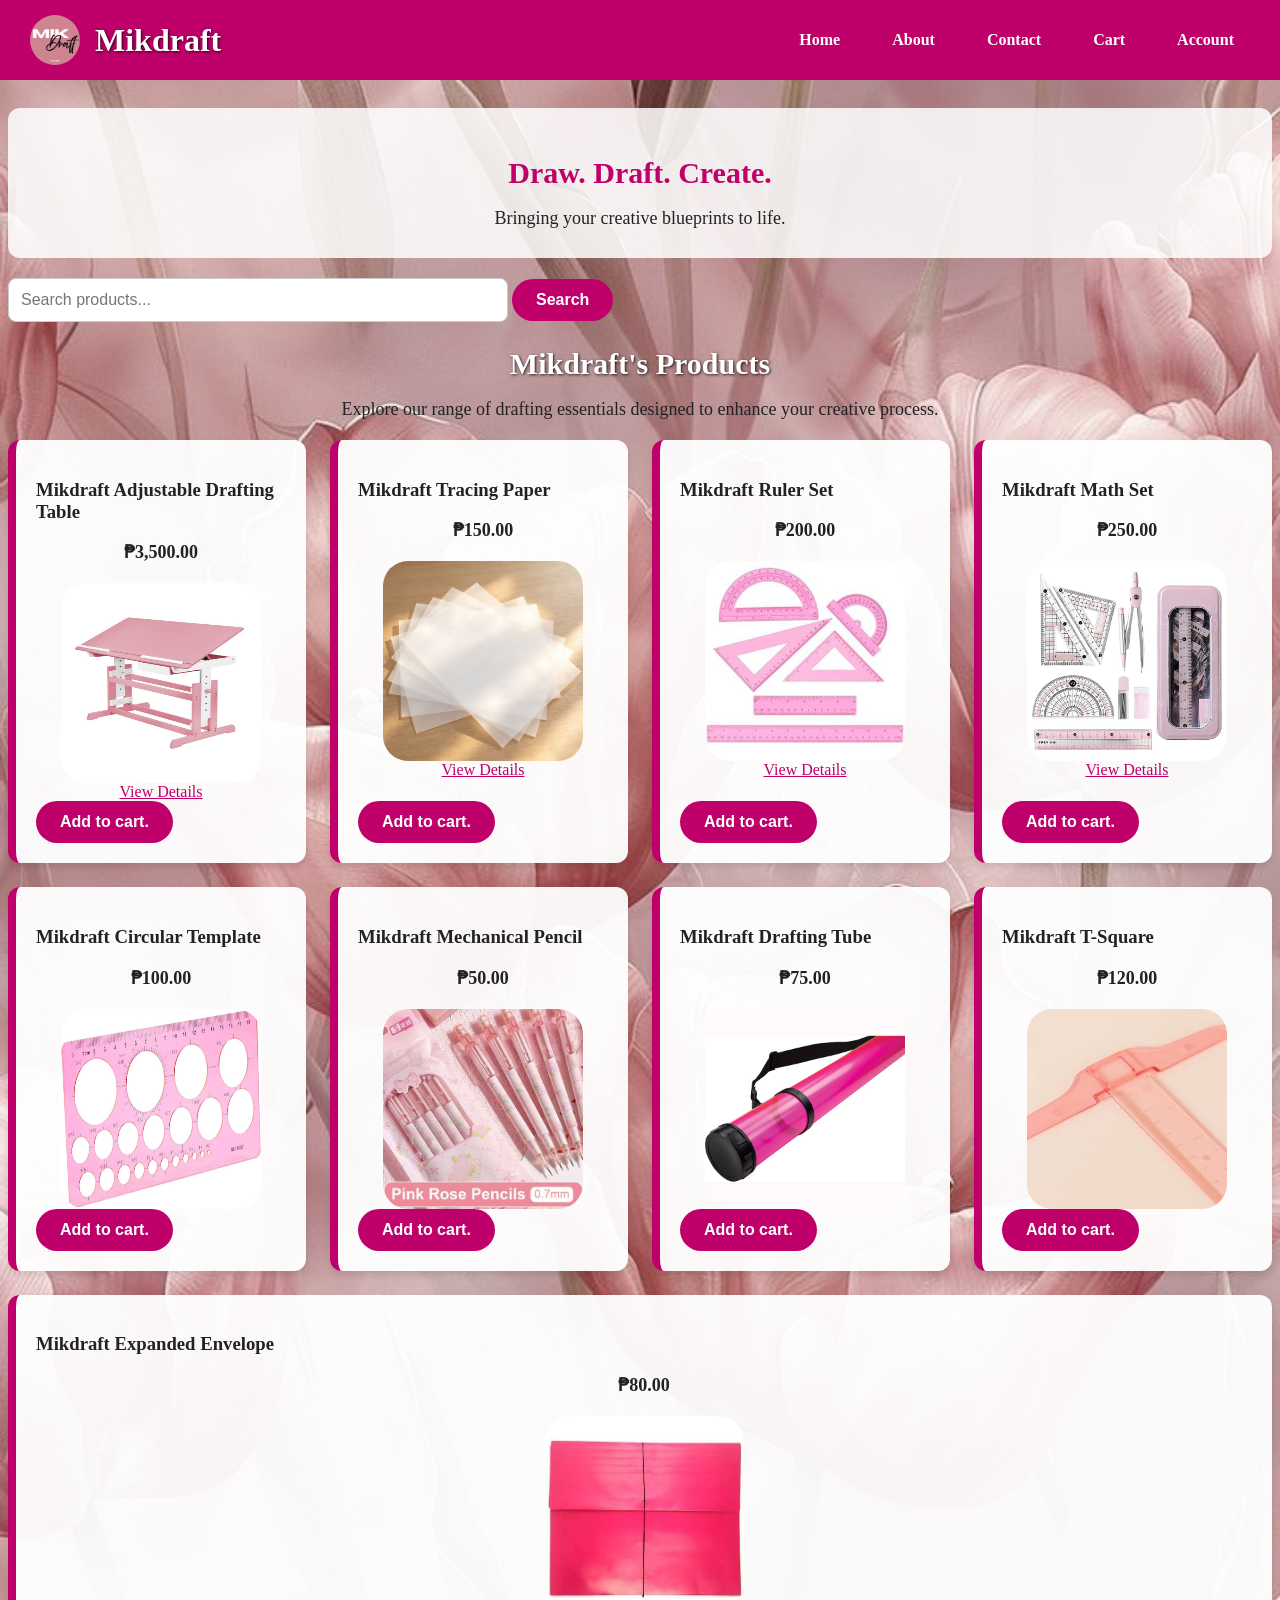
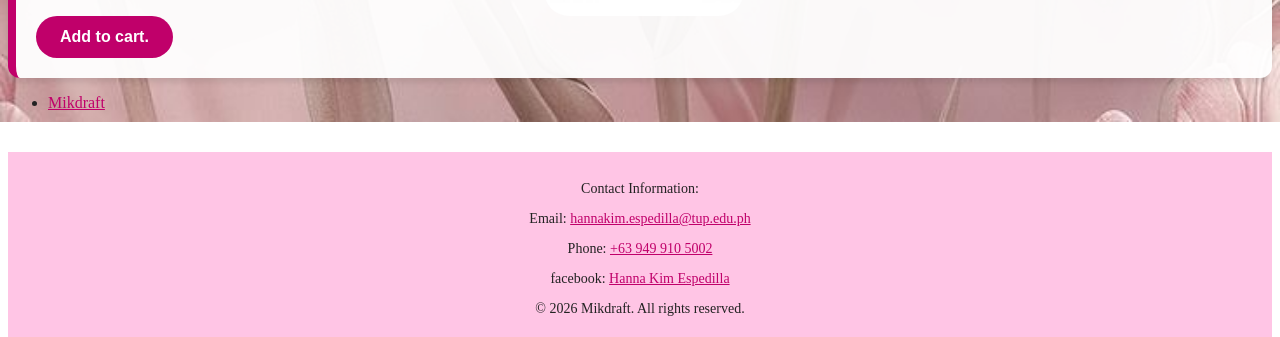
<file: index.html>
<!DOCTYPE html>
<html lang="en">
<head>
    <meta charset="UTF-8">
    <meta name="viewport" content="width=device-width, initial-scale=1.0">
    <title>Mikdraft</title>
    <link rel="stylesheet" href="style.css">
</head>

<body>

<!-- ==========================================================================
   1. HEADER & NAVIGATION (Flexbox Split)
   ========================================================================== -->
<header class="site-header">
    <div class="site-brand">
        <img id="logo" src="Mikdraft_logo.png" alt="Mikdraft Logo">
        <h1>Mikdraft</h1>
    </div>

    <nav class="navbar">
        <ul>
            <li><a href="index.html">Home</a></li>
            <li><a href="about.html">About</a></li>
            <li><a href="contact.html">Contact</a></li>
            <li><a href="cart.html">Cart</a></li>
            <li><a href="account.html">Account</a></li>
        </ul>
    </nav> 
</header>

<main>
    <!-- Centered Banner -->
    <section class="hero-banner">
        <div class="hero-content">
            <h2>Draw. Draft. Create.</h2>
            <p class="subtext">Bringing your creative blueprints to life.</p>
        </div>
    </section>

    <!-- Search Bar -->
    <form class="search-box" id="searchForm" onsubmit="return false;">
        <input type="text" id="searchInput" placeholder="Search products..."/>
        <button type="submit">Search</button>
    </form>
    
    <!-- Section Introduction -->
    <div class="introduction">
        <h2>Mikdraft's Products</h2>
        <p>Explore our range of drafting essentials designed to enhance your creative process.</p>
    </div>

    <!-- Product Grid -->
    <div class="product-grid">
        <!-- Product Cards Here -->
    </div>
</main>

<!-- Add the .product-grid wrapper around your cards -->
<div class="product-grid">

    <!-- Product 1: Drafting Table -->
    <div class="product-card">
        <article>
            <h3 class="product-title">Mikdraft Adjustable Drafting Table</h3>
            <p><strong>₱3,500.00</strong></p>
            <img src="images/mikdraft_drafting_table.jpeg" alt="mikdraft-drafting-table" width="200" height="200">
            <a href="products/drafting-table.html" class="details">View Details</a>
        </article>
        <a href="https://hespedilla-dev.github.io/mikdraft/"><button type="button" class="btn">Add to cart.</button></a>
    </div>

    <!-- Product 2: Tracing Paper -->
    <div class="product-card">
        <article>
            <h3 class="product-title">Mikdraft Tracing Paper</h3>
            <p><strong>₱150.00</strong></p>
            <img src="images/mikdraft_tracing_paper.jpeg" alt="mikdraft-tracing-paper" width="200" height="200">
            <a href="products/tracing-paper.html" class="details">View Details</a>
        </article>
        <a href="https://hespedilla-dev.github.io/mikdraft/"><button type="button" class="btn">Add to cart.</button></a>
    </div>

    <!-- Product 3: Ruler Set -->
    <div class="product-card">
        <article>
            <h3 class="product-title">Mikdraft Ruler Set</h3>
            <p><strong>₱200.00</strong></p>
            <img src="images/6pcs_Pink_Ruler_Set.jpeg" alt="Product 3" width="200" height="200">
            <a href="products/ruler-set.html" class="details">View Details</a>
        </article>
        <a href="https://hespedilla-dev.github.io/mikdraft/"><button type="button" class="btn">Add to cart.</button></a>
    </div>

    <!-- Product 4: Math Set -->
    <div class="product-card">
        <article>
            <h3 class="product-title">Mikdraft Math Set</h3>
            <p><strong>₱250.00</strong></p>
            <img src="images/mikdraft_math_set.jpeg" alt="Product 3" width="200" height="200">
            <a href="products/math-set.html" class="details">View Details</a>
        </article>
        <a href="https://hespedilla-dev.github.io/mikdraft/"><button type="button" class="btn">Add to cart.</button></a>
    </div>

    <!-- Product 5: Circular Template -->
    <div class="product-card">
        <article>
            <h3 class="product-title">Mikdraft Circular Template</h3>
            <p><strong>₱100.00</strong></p>
            <img src="images/circular_template.jpe" alt="Product 5" width="200" height="200">
        </article>
        <a href="https://hespedilla-dev.github.io/mikdraft/"><button type="button" class="btn">Add to cart.</button></a>
    </div>

    <!-- Product 6: Mechanical Pencil -->
    <div class="product-card">
        <article>
            <h3 class="product-title">Mikdraft Mechanical Pencil</h3>
            <p><strong>₱50.00</strong></p>
            <img src="images/mechanical_pencil.jpe" alt="Product 6" width="200" height="200">
        </article>
        <a href="https://hespedilla-dev.github.io/mikdraft/"><button type="button" class="btn">Add to cart.</button></a>
    </div>

    <!-- Product 7: Drafting Tube -->
    <div class="product-card">
        <article>
            <h3 class="product-title">Mikdraft Drafting Tube</h3>
            <p><strong>₱75.00</strong></p>
            <img src="images/drafting_tube.jpe" alt="Product 7" width="200" height="200">
        </article>
        <a href="https://hespedilla-dev.github.io/mikdraft/"><button type="button" class="btn">Add to cart.</button></a>
    </div>

    <!-- Product 8: T-Square -->
    <div class="product-card">
        <article>
            <h3 class="product-title">Mikdraft T-Square</h3>
            <p><strong>₱120.00</strong></p>
            <img src="images/t-square.jpe" alt="Product 8" width="200" height="200">
        </article>
        <a href="https://hespedilla-dev.github.io/mikdraft/"><button type="button" class="btn">Add to cart.</button></a>
    </div>

    <!-- Product 9: Expanded Envelope -->
    <div class="product-card">
        <article>
            <h3 class="product-title">Mikdraft Expanded Envelope</h3>
            <p><strong>₱80.00</strong></p>
            <img src="images/expanded_envelope.jpe" alt="Product 9" width="200" height="200">
        </article>
        <a href="https://hespedilla-dev.github.io/mikdraft/"><button type="button" class="btn">Add to cart.</button></a>
    </div>

</div> <!-- Closing .product-grid -->
    <!-- Main Links -->
    <ul>
        <li><a href="https://hespedilla-dev.github.io/mikdraft/">Mikdraft</a></li>
    </ul>


    <!-- ==========================================================================
       4. FOOTER
       ========================================================================== -->
    <footer>
        <p>Contact Information:</p>
        <p>Email: <a href="mailto:hannakim.espedilla@tup.edu.ph">hannakim.espedilla@tup.edu.ph</a></p>
        <p>Phone: <a href="tel:+639123456789">+63 949 910 5002</a></p>
        <p>facebook: <a href="https://www.facebook.com/hannaespedilla">Hanna Kim Espedilla</a></p>
        <p>&copy; 2026 Mikdraft. All rights reserved.</p>
    </footer>


    <!-- external javascript file -->
    <script src="script.js"></script>
</body>
</html>
</file>
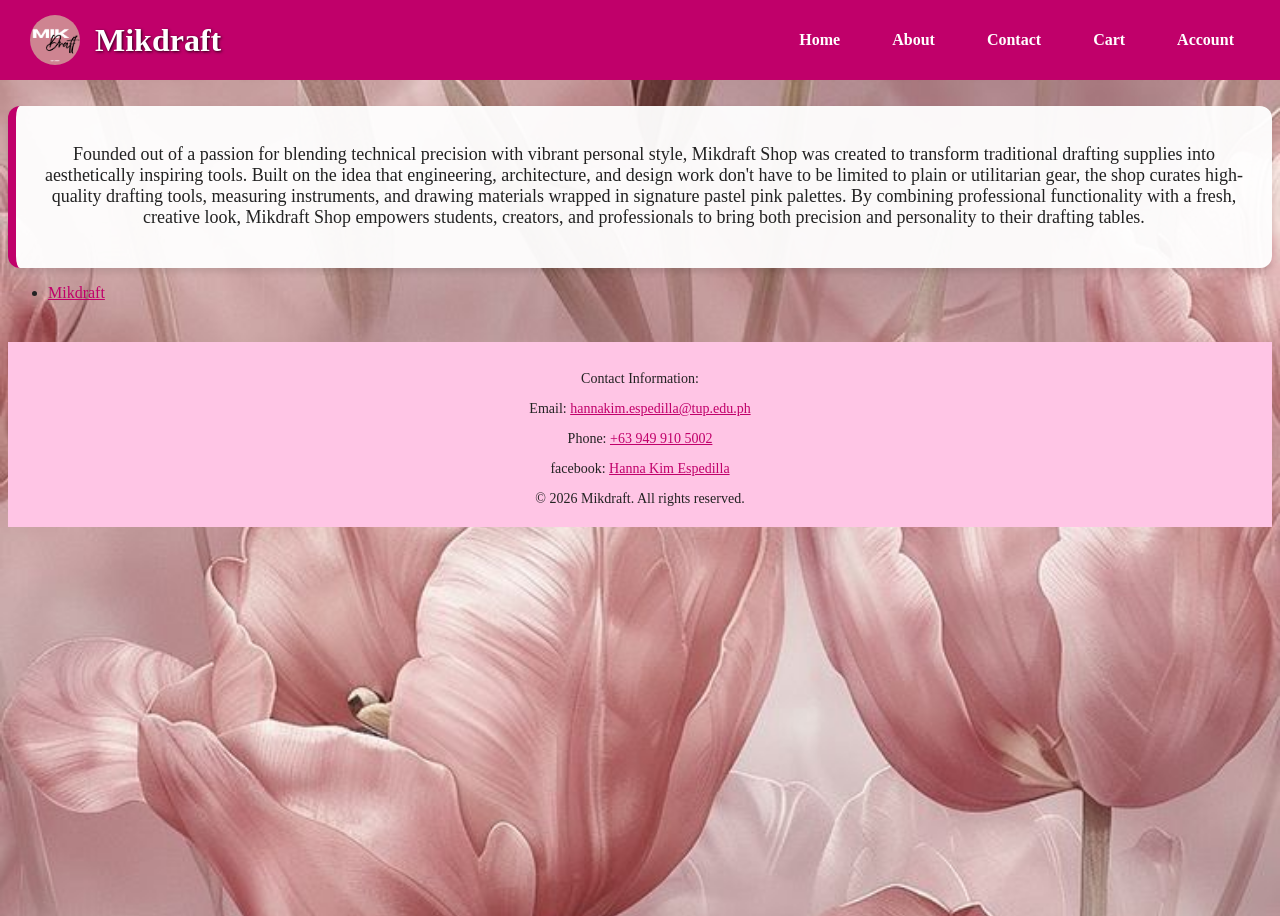
<file: about.html>
<!DOCTYPE html>
<html lang="en">
<head>
    <meta charset="UTF-8">
    <meta name="viewport" content="width=device-width, initial-scale=1.0">
    <title>Mikdraft</title>
    <link rel="stylesheet" href="style.css">


    </style>
</head>

<body>

    <!-- ==========================================================================
       1. HEADER & NAVIGATION
       ========================================================================== -->
   <header class="site-header">
    <div class="site-brand">
        <img id="logo" src="Mikdraft_logo.png" alt="Mikdraft Logo">
        <h1>Mikdraft</h1>
    </div>

    <nav class="navbar">
        <ul>
            <li><a href="index.html">Home</a></li>
            <li><a href="about.html">About</a></li>
            <li><a href="contact.html">Contact</a></li>
            <li><a href="my_cart.html">Cart</a></li>
            <li><a href="login.html">Account</a></li>
        </ul>
    </nav> 
</header>

    <BR>


    <!-- ==========================================================================
       2. MAIN CONTENT AREA
       ========================================================================== -->
    <main>
        <div class="product-card">
            <p>Founded out of a passion for blending technical precision with vibrant personal style, Mikdraft Shop was created to transform traditional drafting supplies into aesthetically inspiring tools. Built on the idea that engineering, architecture, and design work don't have to be limited to plain or utilitarian gear, the shop curates high-quality drafting tools, measuring instruments, and drawing materials wrapped in signature pastel pink palettes. By combining professional functionality with a fresh, creative look, Mikdraft Shop empowers students, creators, and professionals to bring both precision and personality to their drafting tables.</p>
        </div>
    </main>

    <ul>
            <li><a href="https://hespedilla-dev.github.io/mikdraft/">Mikdraft</a></li>
        </ul>

    <!-- ==========================================================================
       3. FOOTER
       ========================================================================== -->
    <footer>
        <p>Contact Information:</p>
        <p>Email: <a href="mailto:hannakim.espedilla@tup.edu.ph">hannakim.espedilla@tup.edu.ph</a></p>
        <p>Phone: <a href="tel:+639123456789">+63 949 910 5002</a></p>
        <p>facebook: <a href="https://www.facebook.com/hannaespedilla">Hanna Kim Espedilla</a></p>
        <p>&copy; 2026 Mikdraft. All rights reserved.</p>
    </footer>

</body>
</html>
</file>
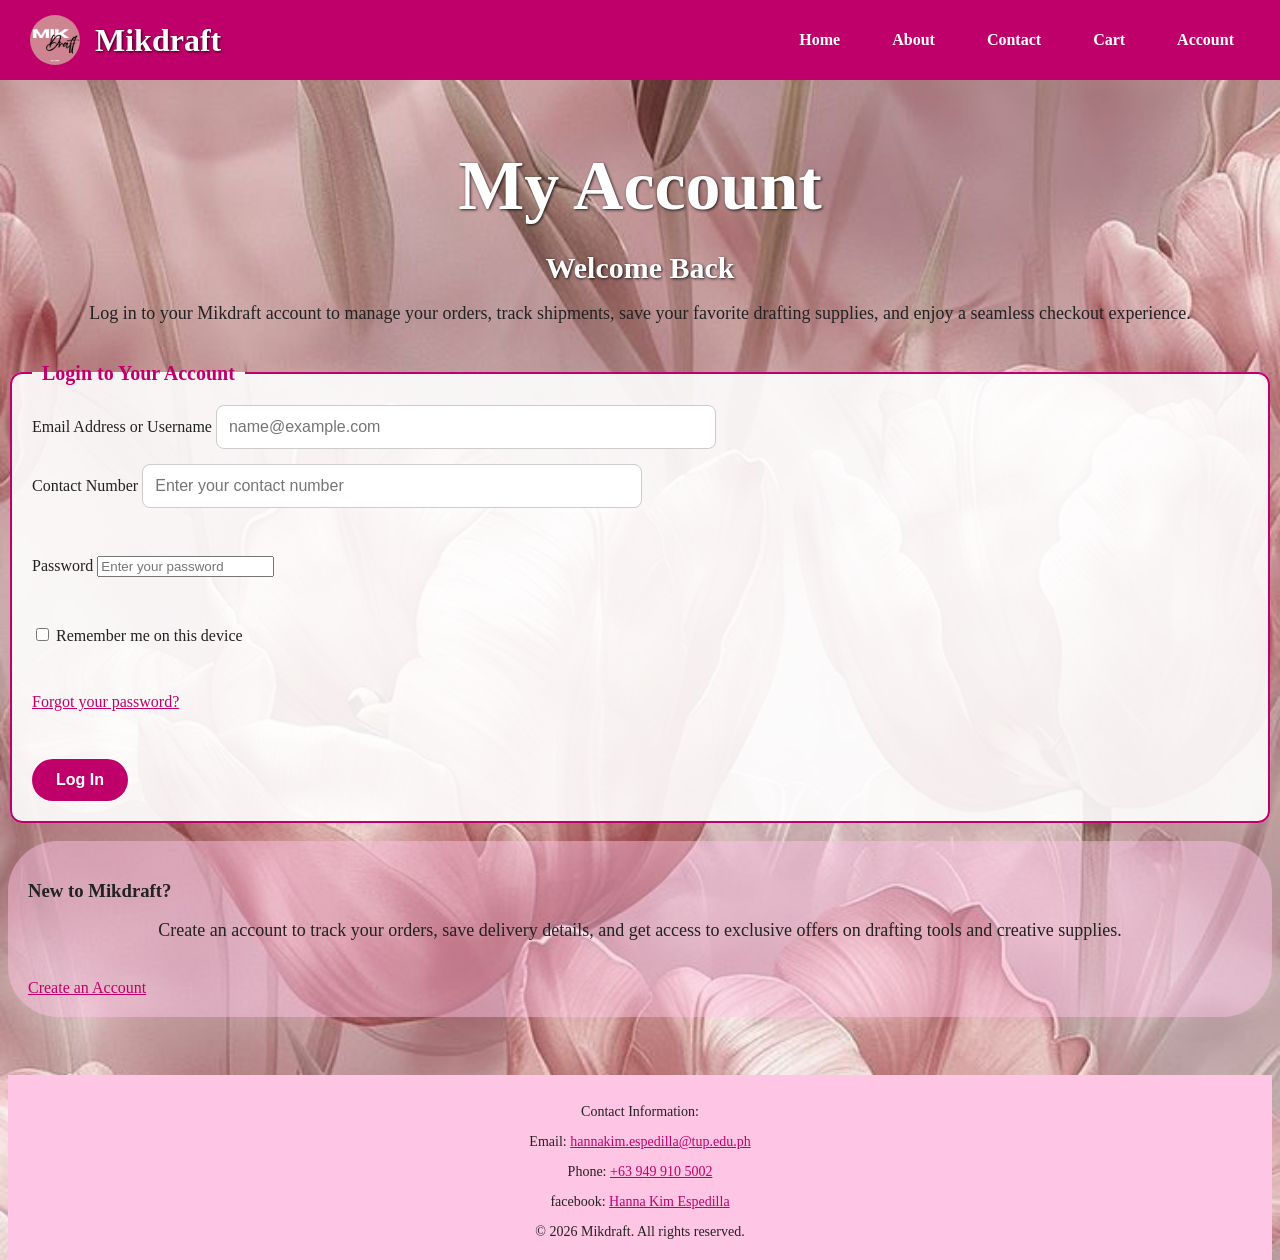
<file: account.html>
<!DOCTYPE html>
<html lang="en">
<head>
    <meta charset="UTF-8">
    <meta name="viewport" content="width=device-width, initial-scale=1.0">
    <title>Account - Mikdraft</title>
    <link rel="stylesheet" href="/style.css">
</head>

<body>

    <header>

    <header class="site-header">
    <div class="site-brand">
        <img id="logo" src="Mikdraft_logo.png" alt="Mikdraft Logo">
        <h1>Mikdraft</h1>
    </div>

    <nav class="navbar">
        <ul>
            <li><a href="index.html">Home</a></li>
            <li><a href="about.html">About</a></li>
            <li><a href="contact.html">Contact</a></li>
            <li><a href="cart.html">Cart</a></li>
            <li><a href="account.html">Account</a></li>
        </ul>
    </nav> 
    </header>

    <main>
       <article>
         <h1>My Account</h1>
         <h2>Welcome Back</h2>

         <div class="product-list">
         <p>
            Log in to your Mikdraft account to manage your orders, track shipments, save your favorite drafting supplies, and enjoy a seamless checkout experience.
         </p>
         </div>

         <br>

         <!-- Login Form -->
         <form action="#" method="POST">
             <fieldset>
                 <legend>Login to Your Account</legend>

                 <!-- Email / Username Input -->
                 <div>
                     <label for="login-email">Email Address or Username</label>
                     <input type="email" id="login-email" name="login-email" placeholder="name@example.com" required>
                 </div>

                 <div>
                     <label for="contact-number">Contact Number</label>
                     <input type="text" id="contact-number" name="contact-number" placeholder="Enter your contact number" required>
                 </div>

                 <br>

                 <!-- Password Input -->
                 <div>
                     <label for="login-password">Password</label>
                     <input type="password" id="login-password" name="login-password" placeholder="Enter your password" required minlength="6">
                 </div>

                 <br>

                 <!-- Remember Me & Forgot Password -->
                 <div>
                     <input type="checkbox" id="remember-me" name="remember-me" value="true">
                     <label for="remember-me">Remember me on this device</label>
                 </div>

                 <br>

                 <div>
                     <a href="#">Forgot your password?</a>
                 </div>

                 <br>

                 <!-- Submit Button -->
                 <div>
                     <button type="submit">Log In</button>
                 </div>
             </fieldset>
         </form>

         <br>

         <!-- Register / Sign Up Section Prompt -->
         <div class="product-list" style="background-color:#ffc5e675; opacity: 1; padding: 20px; border-radius: 50px;">
             <h3>New to Mikdraft?</h3>
             <p>Create an account to track your orders, save delivery details, and get access to exclusive offers on drafting tools and creative supplies.</p>
             <br>
             <a href="#">Create an Account</a>
         </div>

       </article>
    </main>

    <br>

    <footer>
        <p>Contact Information:</p>
        <p>Email: <a href="mailto:hannakim.espedilla@tup.edu.ph">hannakim.espedilla@tup.edu.ph</a></p>
        <p>Phone: <a href="tel:+639123456789">+63 949 910 5002</a></p>
        <p>facebook: <a href="https://www.facebook.com/hannaespedilla">Hanna Kim Espedilla</a></p>
        <p>&copy; 2026 Mikdraft. All rights reserved.</p>
    </footer>

</body>
</html>
</file>
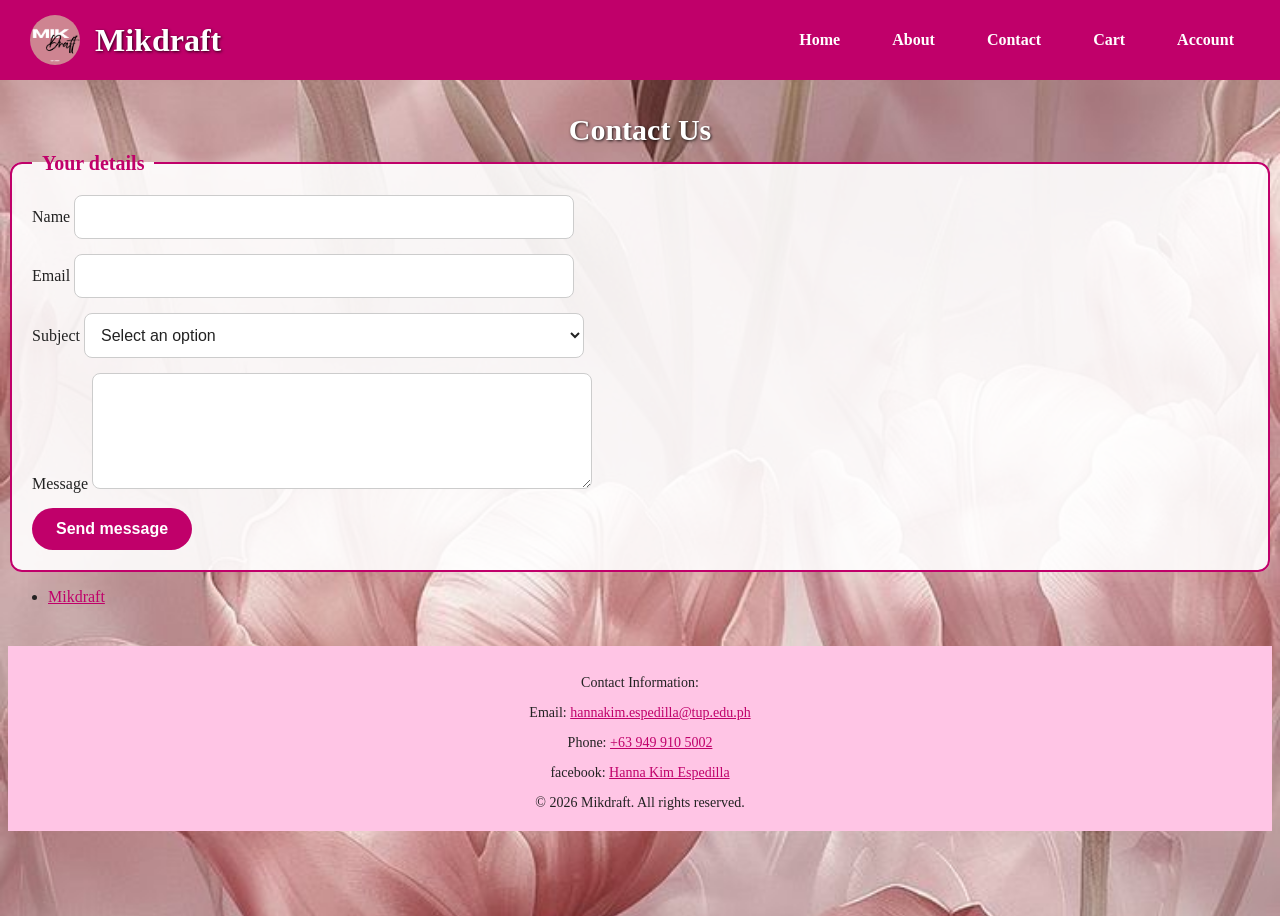
<file: contact.html>
<!DOCTYPE html>
<html lang="en">
<head>
    <meta charset="UTF-8">
    <meta name="viewport" content="width=device-width, initial-scale=1.0">
    <title>Mikdraft</title>
    <link rel="stylesheet" href="style.css">
</head>

<body>

    <!-- ==========================================================================
       1. HEADER & LOGO
       ========================================================================== -->
    <header class="site-header">
    <div class="site-brand">
        <img id="logo" src="Mikdraft_logo.png" alt="Mikdraft Logo">
        <h1>Mikdraft</h1>
    </div>

    <nav class="navbar">
        <ul>
            <li><a href="index.html">Home</a></li>
            <li><a href="about.html">About</a></li>
            <li><a href="contact.html">Contact</a></li>
            <li><a href="cart.html">Cart</a></li>
            <li><a href="account.html">Account</a></li>
        </ul>
    </nav> 
</header>


    <!-- ==========================================================================
       2. MAIN CONTENT & CONTACT FORM
       ========================================================================== -->
    <main>
        <h2>Contact Us</h2>
        
        <!-- ========================= This part shows the form ========================== -->
        <form action="#" method="POST" class="form">
            <fieldset>
                <legend>Your details</legend>

                <!-- 1. Name: Required text input -->
                <div>
                    <label for="name">Name</label>
                    <input type="text" id="name" name="name" required>
                </div>

                <!-- 2. Email: Required email input -->
                <div>
                    <label for="email">Email</label>
                    <input type="email" id="email" name="email" required>
                </div>

                <!-- 3. Subject: Select dropdown with 4 options -->
                <div>
                    <label for="subject">Subject</label>
                    <select id="subject" name="subject" required>
                        <option value="" disabled selected>Select an option</option>
                        <option value="product-question">Product question</option>
                        <option value="order-status">Order status</option>
                        <option value="wholesale-enquiry">Wholesale enquiry</option>
                        <option value="something-else">Something else</option>
                    </select>
                </div>

                <!-- 4. Message: Required textarea -->
                <div>
                    <label for="message">Message</label>
                    <textarea id="message" name="message" rows="5" required></textarea>
                </div>

                <!-- Submit button with action-oriented text -->
                <div>
                    <button type="submit">Send message</button>
                </div>

            </fieldset>
        </form>

        <!-- Main Links -->
        <ul>
            <li><a href="https://hespedilla-dev.github.io/mikdraft/">Mikdraft</a></li>
        </ul>


        <!-- ==========================================================================
           3. FOOTER
           ========================================================================== -->
        <footer>
            <p>Contact Information:</p>
            <p>Email: <a href="mailto:hannakim.espedilla@tup.edu.ph">hannakim.espedilla@tup.edu.ph</a></p>
            <p>Phone: <a href="tel:+639123456789">+63 949 910 5002</a></p>
            <p>facebook: <a href="https://www.facebook.com/hannaespedilla">Hanna Kim Espedilla</a></p>
            <p>&copy; 2026 Mikdraft. All rights reserved.</p>
        </footer>
    </main>

</body>
</html>
</file>
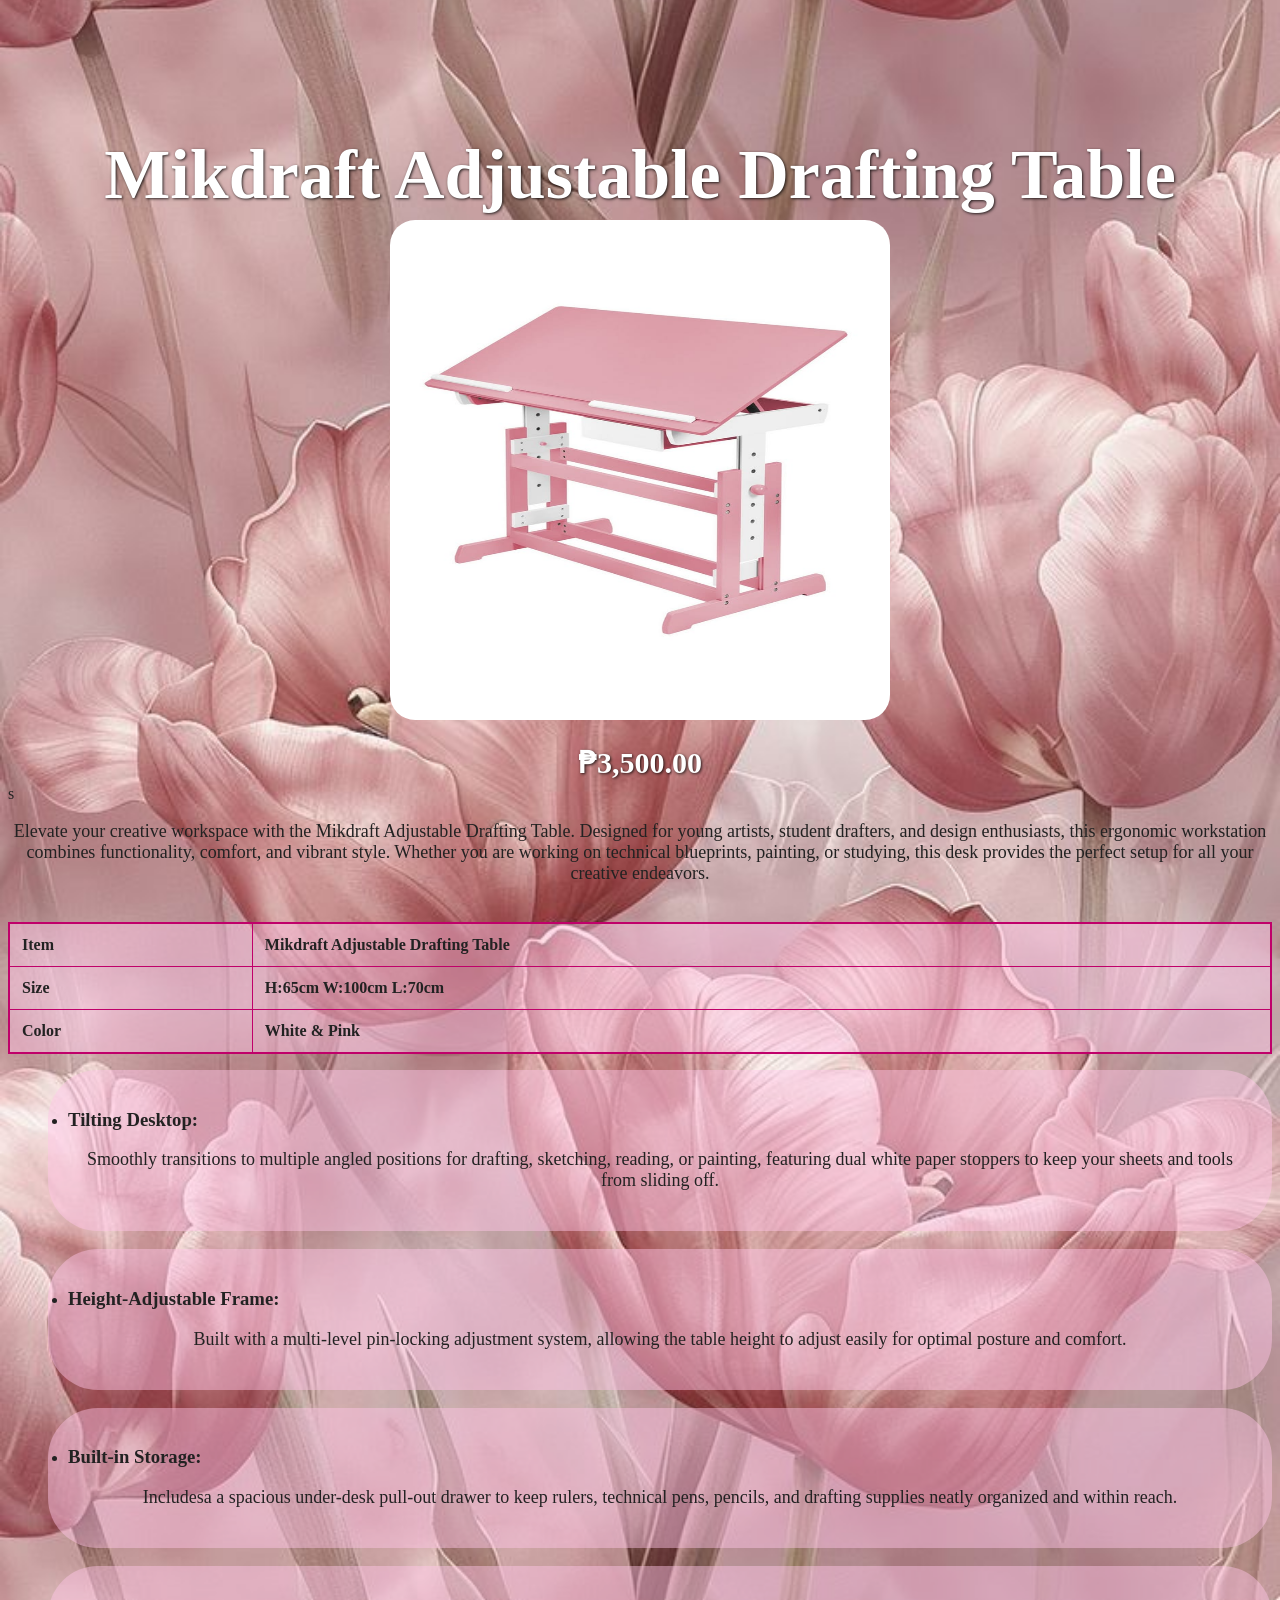
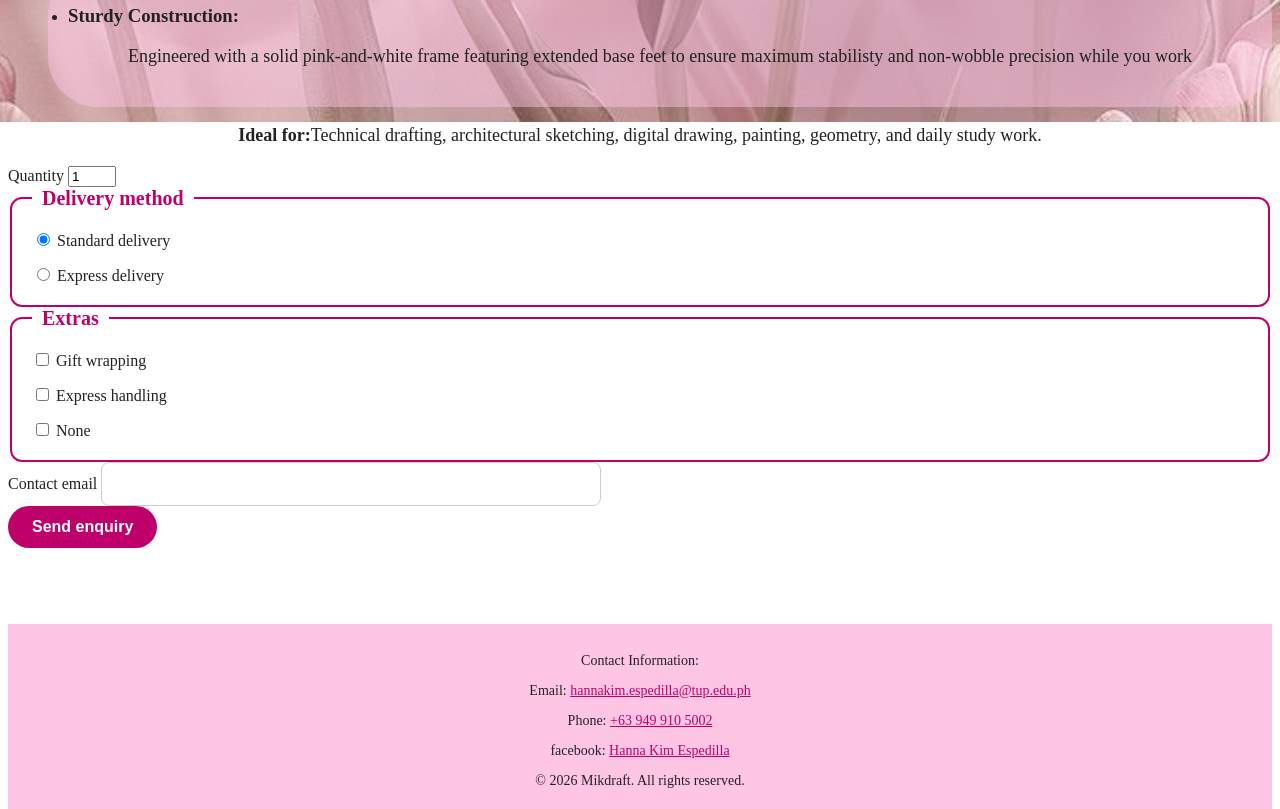
<file: products/drafting-table.html>
<!DOCTYPE html>
<html lang="en">
<head>
    <meta charset="UTF-8">
    <meta name="viewport" content="width=device-width, initial-scale=1.0">
    <title>Document</title>
    <link rel="stylesheet" href="/style.css">
</head>


<body>

   <header>
       <h1>Mikdraft Adjustable Drafting Table</h1>
       <img src="/products/images/image.png" alt="Adjustable pink & white drafting table." height="500" width="500">
   </header>


   <main>
      <article>
        <h2>₱3,500.00</h2>

        <div class="product-list">s
        <p>
            Elevate your creative workspace with the Mikdraft Adjustable Drafting Table. 
            Designed for young artists, student drafters, and design enthusiasts, this 
            ergonomic workstation combines functionality, comfort, and vibrant style. 
            Whether you are working on technical blueprints, painting, or studying, this 
            desk provides the perfect setup for all your creative endeavors.
        </p>
        </div>

        <br>

        <table class="table">
        <tr><th>Item<th>Mikdraft Adjustable Drafting Table</th></tr>
        <tr><th>Size<th>H:65cm W:100cm L:70cm</th></tr>
        <tr><th>Color<th>White & Pink</th></tr>
        </table>

        <ul>
            <div class="product-list" style="background-color:#ffc5e675; opacity: 1; padding: 20px; border-radius: 50px;">
           <li>
             <h3>Tilting Desktop:</h3>
             <p>Smoothly transitions to multiple angled positions for drafting, sketching, 
                reading, or painting, featuring dual white paper stoppers to keep your sheets 
                and tools from sliding off.</p>
           </li>
           </div>

           <br>

           <div class="product-list" style="background-color:#ffc5e675; opacity: 1; padding: 20px; border-radius: 50px;">
           <li>
             <h3>Height-Adjustable Frame:</h3> 
             <p>Built with a multi-level pin-locking adjustment system, allowing the table 
                height to adjust easily for optimal posture and comfort.</p>
           </li>
           </div>

           <br>

           <div class="product-list" style="background-color:#ffc5e675; opacity: 1; padding: 20px; border-radius: 50px;">
           <li>
             <h3>Built-in Storage:</h3>
             <p>Includesa a spacious under-desk pull-out drawer to keep rulers, technical 
                pens, pencils, and drafting supplies neatly organized and within reach.</p>
           </li>
           </div>

           <br> 

           <div class="product-list" style="background-color:#ffc5e675; opacity: 1; padding: 20px; border-radius: 50px;">
           <li>
             <h3>Sturdy Construction:</h3>
             <p>Engineered with a solid pink-and-white frame featuring extended base feet 
                to ensure maximum stabilisty and non-wobble precision while you work</p>
           </li>
           </div>
        </ul>

        <p><strong>Ideal for:</strong>Technical drafting, architectural sketching, digital 
            drawing, painting, geometry, and daily study work.</p>

      </article>
   </main>


   <form action="#" method="POST">
    
    <!-- 1. Quantity: Number input with min 1 and max 20 -->
    <div>
        <label for="quantity">Quantity</label>
        <input type="number" id="quantity" name="quantity" min="1" max="20" value="1" required>
    </div>

    <!-- 2. Delivery method: Radio buttons sharing the same name inside a fieldset -->
    <fieldset>
        <legend>Delivery method</legend>
        <div>
            <input type="radio" id="standard" name="delivery" value="standard" checked>
            <label for="standard">Standard delivery</label>
        </div>
        <div>
            <input type="radio" id="express" name="delivery" value="express">
            <label for="express">Express delivery</label>
        </div>
    </fieldset>

    <!-- 3. Extras: Checkboxes sharing a name attribute -->
    <fieldset>
        <legend>Extras</legend>
        <div>
            <input type="checkbox" id="gift-wrap" name="extras" value="gift-wrapping">
            <label for="gift-wrap">Gift wrapping</label>
        </div>
        <div>
            <input type="checkbox" id="express-handling" name="extras" value="express-handling">
            <label for="express-handling">Express handling</label>
        </div>
        <div>
            <input type="checkbox" id="none" name="extras" value="none">
            <label for="none">None</label>
        </div>
    </fieldset>

    <!-- 4. Contact email: Required email input -->
    <div>
        <label for="contact-email">Contact email</label>
        <input type="email" id="contact-email" name="contact-email" required>
    </div>

    <!-- Submit Button -->
    <div>
        <button type="submit">Send enquiry</button>
    </div>

</form>

<br>

<nav class="navbar">
          <ul>
            <li><a href="../index.html">Home</a></li>
            <li><a href="../about.html">About</a></li>
            <li><a href="../contact.html">Contact</a></li>
          </ul>
      </nav> 


   <footer>
        <p>Contact Information:</p>
        <p>Email: <a href="mailto:hannakim.espedilla@tup.edu.ph">hannakim.espedilla@tup.edu.ph</a></p>
        <p>Phone: <a href="tel:+639123456789">+63 949 910 5002</a></p>
        <p>facebook: <a href="https://www.facebook.com/hannaespedilla">Hanna Kim Espedilla</a></p>
        <p>&copy; 2026 Mikdraft. All rights reserved.</p>
    </footer>

</body>
</html>
</file>
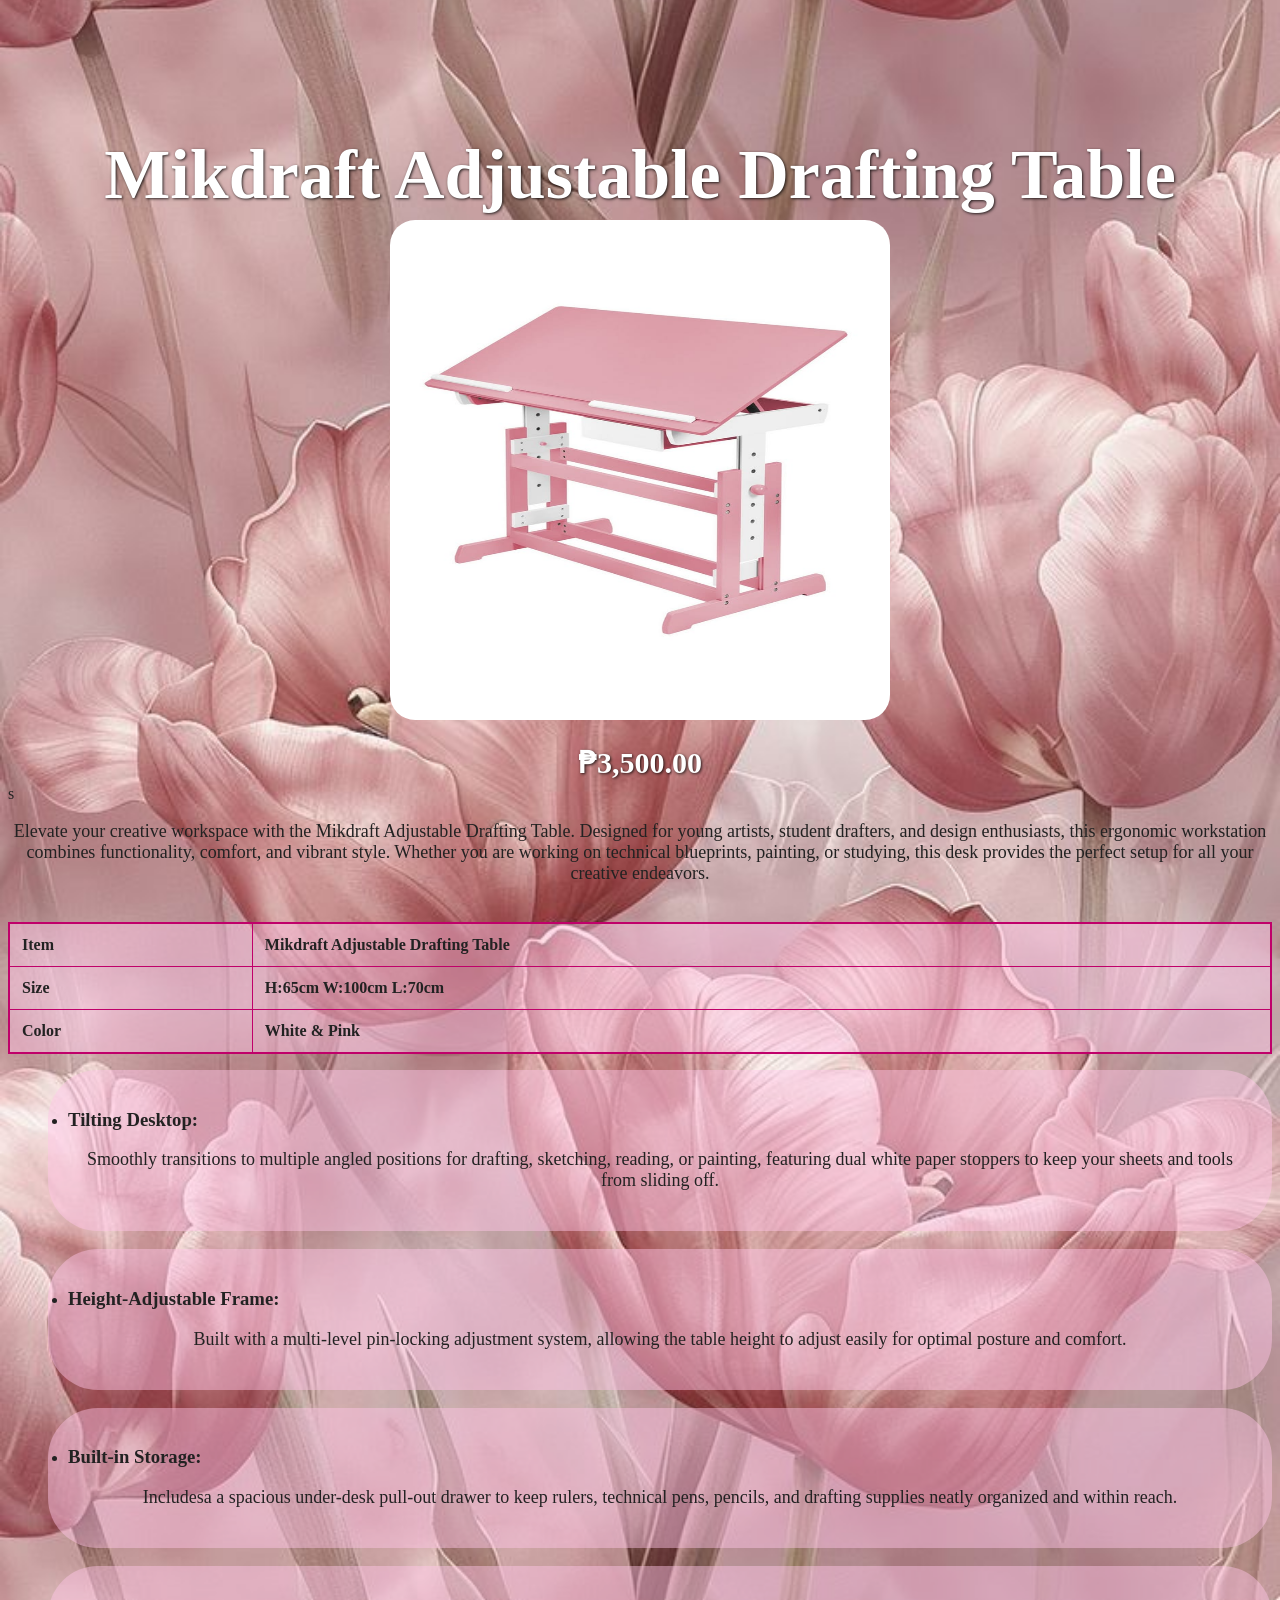
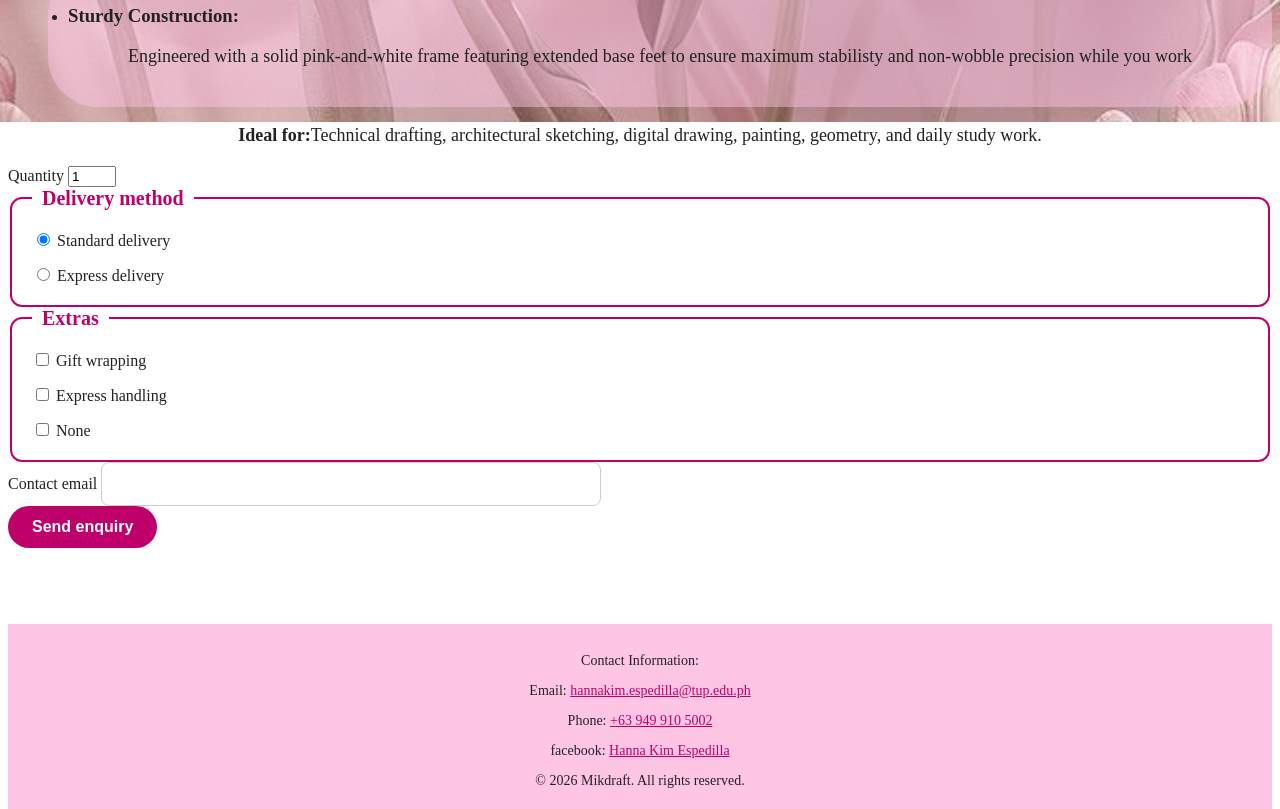
<file: products/mikdraft-adjustable-drafting-table.html>
<!DOCTYPE html>
<html lang="en">
<head>
    <meta charset="UTF-8">
    <meta name="viewport" content="width=device-width, initial-scale=1.0">
    <title>Document</title>
    <link rel="stylesheet" href="/style.css">
</head>


<body>

   <header>
       <h1>Mikdraft Adjustable Drafting Table</h1>
       <img src="image.png" alt="Adjustable pink & white drafting table." height="500" width="500">
   </header>


   <main>
      <article>
        <h2>₱3,500.00</h2>

        <div class="product-list">s
        <p>
            Elevate your creative workspace with the Mikdraft Adjustable Drafting Table. 
            Designed for young artists, student drafters, and design enthusiasts, this 
            ergonomic workstation combines functionality, comfort, and vibrant style. 
            Whether you are working on technical blueprints, painting, or studying, this 
            desk provides the perfect setup for all your creative endeavors.
        </p>
        </div>

        <br>

        <table class="table">
        <tr><th>Item<th>Mikdraft Adjustable Drafting Table</th></tr>
        <tr><th>Size<th>H:65cm W:100cm L:70cm</th></tr>
        <tr><th>Color<th>White & Pink</th></tr>
        </table>

        <ul>
            <div class="product-list" style="background-color:#ffc5e675; opacity: 1; padding: 20px; border-radius: 50px;">
           <li>
             <h3>Tilting Desktop:</h3>
             <p>Smoothly transitions to multiple angled positions for drafting, sketching, 
                reading, or painting, featuring dual white paper stoppers to keep your sheets 
                and tools from sliding off.</p>
           </li>
           </div>

           <br>

           <div class="product-list" style="background-color:#ffc5e675; opacity: 1; padding: 20px; border-radius: 50px;">
           <li>
             <h3>Height-Adjustable Frame:</h3> 
             <p>Built with a multi-level pin-locking adjustment system, allowing the table 
                height to adjust easily for optimal posture and comfort.</p>
           </li>
           </div>

           <br>

           <div class="product-list" style="background-color:#ffc5e675; opacity: 1; padding: 20px; border-radius: 50px;">
           <li>
             <h3>Built-in Storage:</h3>
             <p>Includesa a spacious under-desk pull-out drawer to keep rulers, technical 
                pens, pencils, and drafting supplies neatly organized and within reach.</p>
           </li>
           </div>

           <br> 

           <div class="product-list" style="background-color:#ffc5e675; opacity: 1; padding: 20px; border-radius: 50px;">
           <li>
             <h3>Sturdy Construction:</h3>
             <p>Engineered with a solid pink-and-white frame featuring extended base feet 
                to ensure maximum stabilisty and non-wobble precision while you work</p>
           </li>
           </div>
        </ul>

        <p><strong>Ideal for:</strong>Technical drafting, architectural sketching, digital 
            drawing, painting, geometry, and daily study work.</p>

      </article>
   </main>


   <form action="#" method="POST">
    
    <!-- 1. Quantity: Number input with min 1 and max 20 -->
    <div>
        <label for="quantity">Quantity</label>
        <input type="number" id="quantity" name="quantity" min="1" max="20" value="1" required>
    </div>

    <!-- 2. Delivery method: Radio buttons sharing the same name inside a fieldset -->
    <fieldset>
        <legend>Delivery method</legend>
        <div>
            <input type="radio" id="standard" name="delivery" value="standard" checked>
            <label for="standard">Standard delivery</label>
        </div>
        <div>
            <input type="radio" id="express" name="delivery" value="express">
            <label for="express">Express delivery</label>
        </div>
    </fieldset>

    <!-- 3. Extras: Checkboxes sharing a name attribute -->
    <fieldset>
        <legend>Extras</legend>
        <div>
            <input type="checkbox" id="gift-wrap" name="extras" value="gift-wrapping">
            <label for="gift-wrap">Gift wrapping</label>
        </div>
        <div>
            <input type="checkbox" id="express-handling" name="extras" value="express-handling">
            <label for="express-handling">Express handling</label>
        </div>
        <div>
            <input type="checkbox" id="none" name="extras" value="none">
            <label for="none">None</label>
        </div>
    </fieldset>

    <!-- 4. Contact email: Required email input -->
    <div>
        <label for="contact-email">Contact email</label>
        <input type="email" id="contact-email" name="contact-email" required>
    </div>

    <!-- Submit Button -->
    <div>
        <button type="submit">Send enquiry</button>
    </div>

</form>

<br>

<nav class="navbar">
          <ul>
            <li><a href="../index.html">Home</a></li>
            <li><a href="../about.html">About</a></li>
            <li><a href="../contact.html">Contact</a></li>
          </ul>
      </nav> 


   <footer>
        <p>Contact Information:</p>
        <p>Email: <a href="mailto:hannakim.espedilla@tup.edu.ph">hannakim.espedilla@tup.edu.ph</a></p>
        <p>Phone: <a href="tel:+639123456789">+63 949 910 5002</a></p>
        <p>facebook: <a href="https://www.facebook.com/hannaespedilla">Hanna Kim Espedilla</a></p>
        <p>&copy; 2026 Mikdraft. All rights reserved.</p>
    </footer>

</body>
</html
</file>
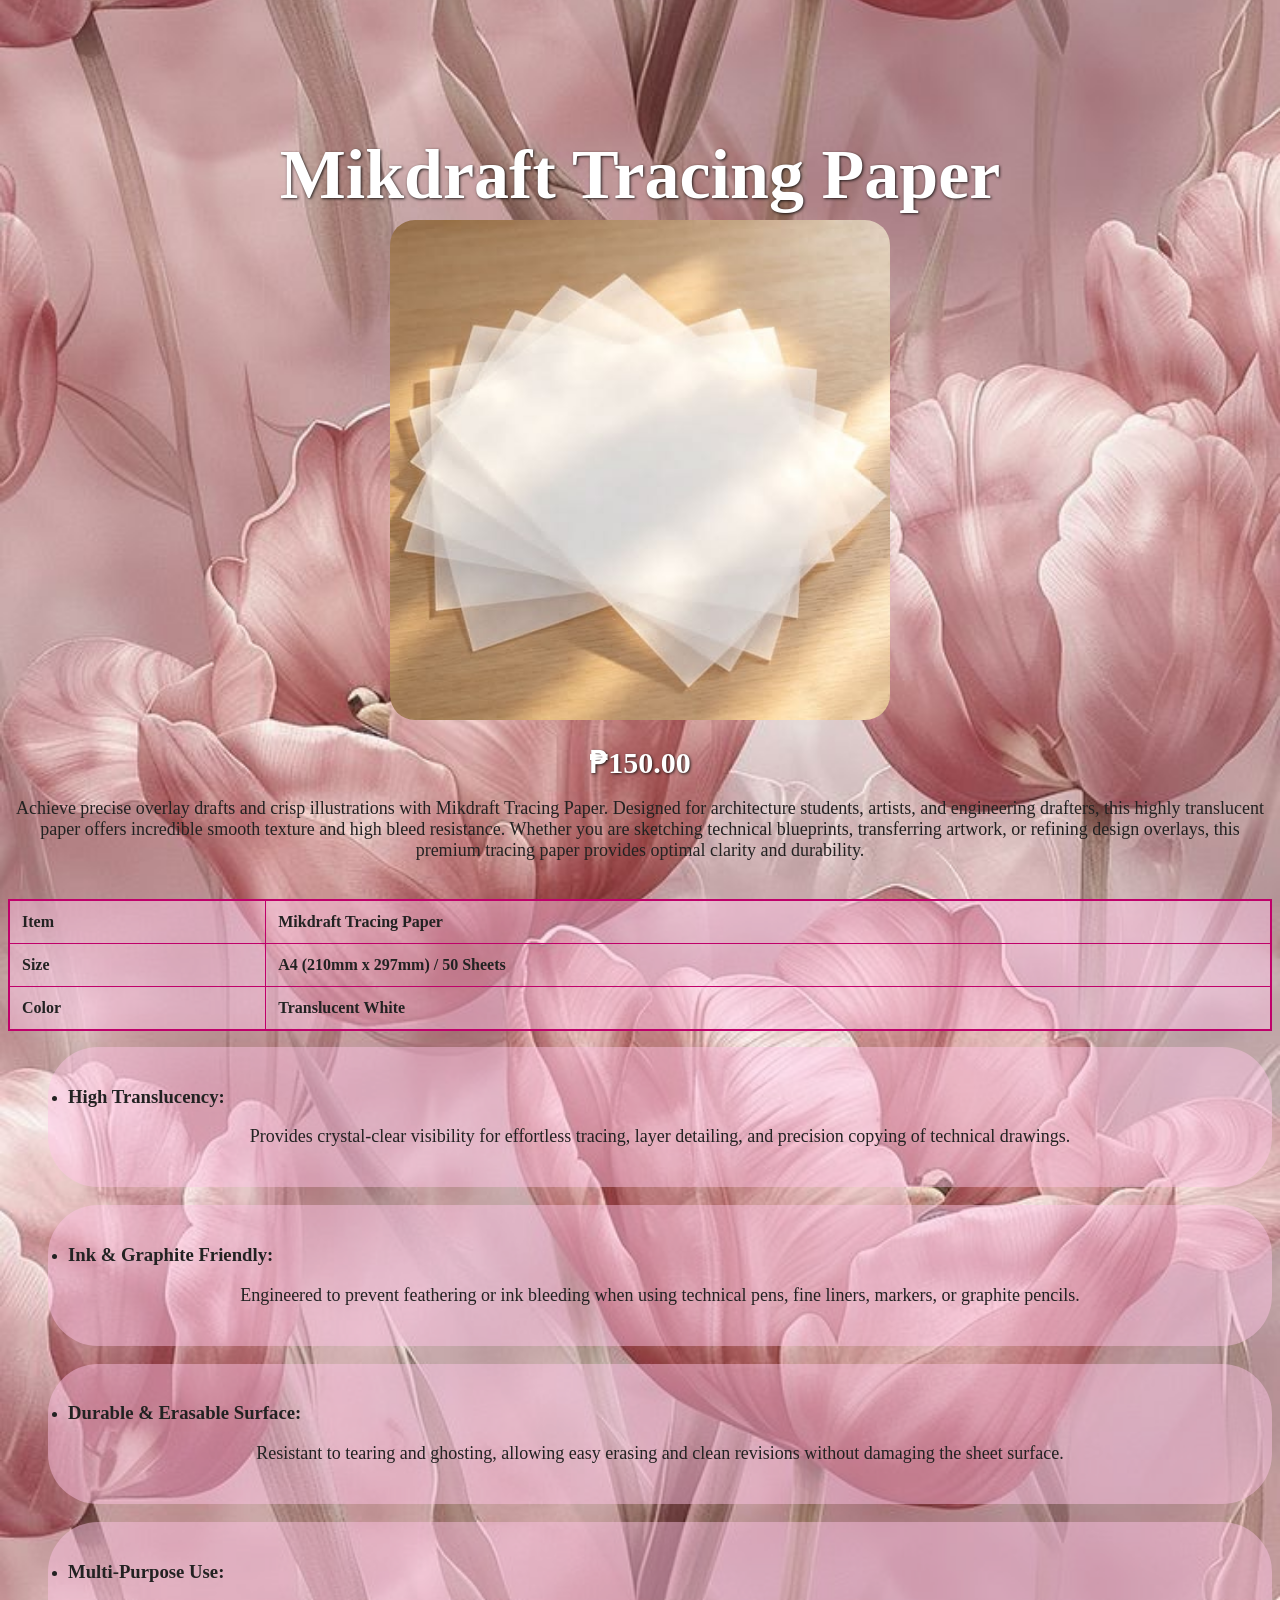
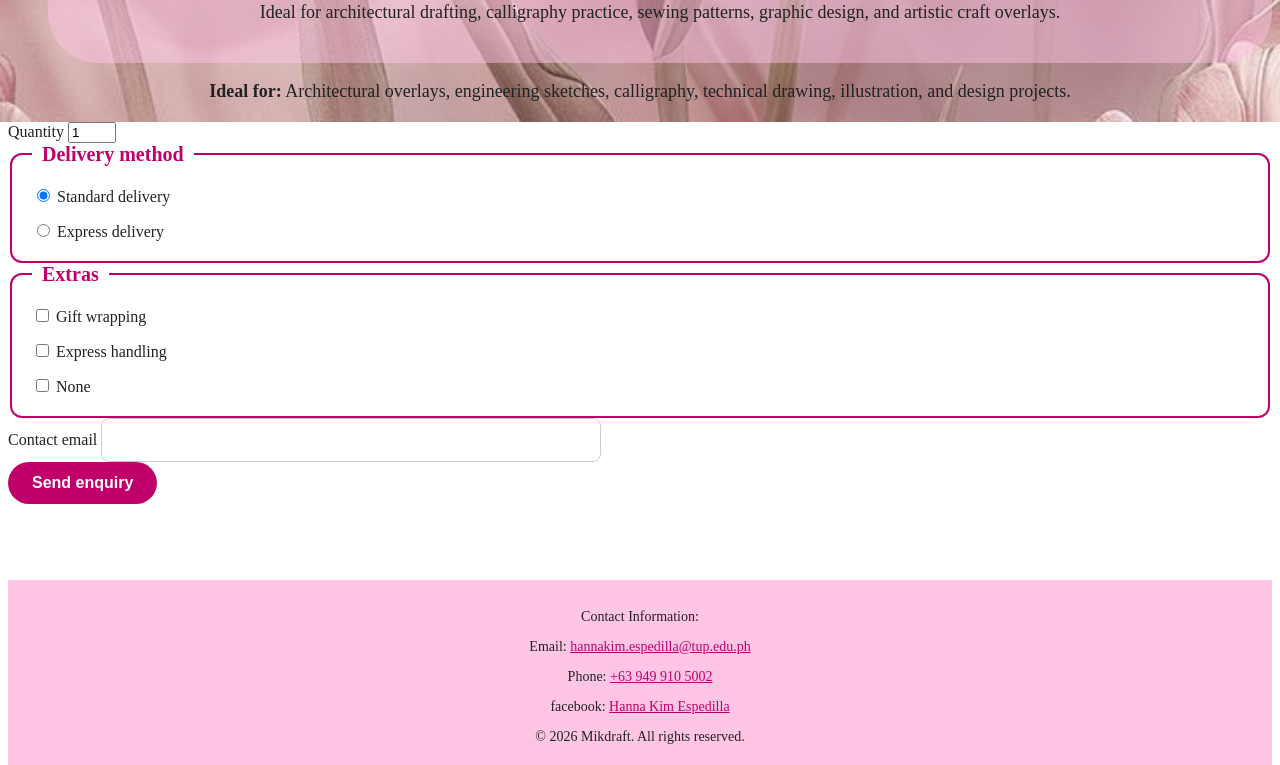
<file: products/tracing-paper.html>
<!DOCTYPE html>
<html lang="en">
<head>
    <meta charset="UTF-8">
    <meta name="viewport" content="width=device-width, initial-scale=1.0">
    <title>Mikdraft Tracing Paper</title>
    <link rel="stylesheet" href="/style.css">
</head>

<body>

    <header>
        <h1>Mikdraft Tracing Paper</h1>
        <img src="/products/images/tracing-paper.png" alt="Mikdraft translucent drafting tracing paper sheets." height="500" width="500">
    </header>

    <main>
       <article>
         <h2>₱150.00</h2>

         <div class="product-list">
         <p>
            Achieve precise overlay drafts and crisp illustrations with Mikdraft Tracing Paper. 
            Designed for architecture students, artists, and engineering drafters, this highly 
            translucent paper offers incredible smooth texture and high bleed resistance. 
            Whether you are sketching technical blueprints, transferring artwork, or refining 
            design overlays, this premium tracing paper provides optimal clarity and durability.
         </p>
         </div>

         <br>

         <table class="table">
         <tr><th>Item</th><th>Mikdraft Tracing Paper</th></tr>
         <tr><th>Size</th><th>A4 (210mm x 297mm) / 50 Sheets</th></tr>
         <tr><th>Color</th><th>Translucent White</th></tr>
         </table>

         <ul>
            <div class="product-list" style="background-color:#ffc5e675; opacity: 1; padding: 20px; border-radius: 50px;">
            <li>
              <h3>High Translucency:</h3>
              <p>Provides crystal-clear visibility for effortless tracing, layer detailing, and precision copying of technical drawings.</p>
            </li>
            </div>

            <br>

            <div class="product-list" style="background-color:#ffc5e675; opacity: 1; padding: 20px; border-radius: 50px;">
            <li>
              <h3>Ink & Graphite Friendly:</h3> 
              <p>Engineered to prevent feathering or ink bleeding when using technical pens, fine liners, markers, or graphite pencils.</p>
            </li>
            </div>

            <br>

            <div class="product-list" style="background-color:#ffc5e675; opacity: 1; padding: 20px; border-radius: 50px;">
            <li>
              <h3>Durable & Erasable Surface:</h3>
              <p>Resistant to tearing and ghosting, allowing easy erasing and clean revisions without damaging the sheet surface.</p>
            </li>
            </div>

            <br> 

            <div class="product-list" style="background-color:#ffc5e675; opacity: 1; padding: 20px; border-radius: 50px;">
            <li>
              <h3>Multi-Purpose Use:</h3>
              <p>Ideal for architectural drafting, calligraphy practice, sewing patterns, graphic design, and artistic craft overlays.</p>
            </li>
            </div>
         </ul>

         <p><strong>Ideal for:</strong> Architectural overlays, engineering sketches, calligraphy, technical drawing, illustration, and design projects.</p>

       </article>
    </main>

    <form action="#" method="POST">
     
    <!-- 1. Quantity: Number input with min 1 and max 20 -->
    <div>
        <label for="quantity">Quantity</label>
        <input type="number" id="quantity" name="quantity" min="1" max="20" value="1" required>
    </div>

    <!-- 2. Delivery method: Radio buttons sharing the same name inside a fieldset -->
    <fieldset>
        <legend>Delivery method</legend>
        <div>
            <input type="radio" id="standard" name="delivery" value="standard" checked>
            <label for="standard">Standard delivery</label>
        </div>
        <div>
            <input type="radio" id="express" name="delivery" value="express">
            <label for="express">Express delivery</label>
        </div>
    </fieldset>

    <!-- 3. Extras: Checkboxes sharing a name attribute -->
    <fieldset>
        <legend>Extras</legend>
        <div>
            <input type="checkbox" id="gift-wrap" name="extras" value="gift-wrapping">
            <label for="gift-wrap">Gift wrapping</label>
        </div>
        <div>
            <input type="checkbox" id="express-handling" name="extras" value="express-handling">
            <label for="express-handling">Express handling</label>
        </div>
        <div>
            <input type="checkbox" id="none" name="extras" value="none">
            <label for="none">None</label>
        </div>
    </fieldset>

    <!-- 4. Contact email: Required email input -->
    <div>
        <label for="contact-email">Contact email</label>
        <input type="email" id="contact-email" name="contact-email" required>
    </div>

    <!-- Submit Button -->
    <div>
        <button type="submit">Send enquiry</button>
    </div>

</form>

<br>

<nav class="navbar">
          <ul>
            <li><a href="../index.html">Home</a></li>
            <li><a href="../about.html">About</a></li>
            <li><a href="../contact.html">Contact</a></li>
          </ul>
      </nav> 

    <footer>
        <p>Contact Information:</p>
        <p>Email: <a href="mailto:hannakim.espedilla@tup.edu.ph">hannakim.espedilla@tup.edu.ph</a></p>
        <p>Phone: <a href="tel:+639123456789">+63 949 910 5002</a></p>
        <p>facebook: <a href="https://www.facebook.com/hannaespedilla">Hanna Kim Espedilla</a></p>
        <p>&copy; 2026 Mikdraft. All rights reserved.</p>
    </footer>

</body>
</html>
</file>
<file: style.css>
/* ==========================================================================
   1. VARIABLES & RESET
   ========================================================================== */

:root {
  --brand: #c0006a;          
  --brand-light: #ffc5e5;    
  --ink: #222222;           
  --muted: #fefefe;
  --paper: #f9f5f7;
}

* {
  box-sizing: border-box;
}


/* ==========================================================================
   2. BASE & BODY
   ========================================================================== */

body {
  background-image: url(images/mikdraft_bg.jpeg);
  background-size: cover;
  background-position: center;
  background-repeat: no-repeat;
  background-attachment: fixed;
  height: 100vh;
  color: var(--ink);
  padding-top: 80px; /* To account for fixed header */
}

p {
  text-align: center;
  color: var(--ink);
  font-family: 'times new roman', serif;
  font-size: 18px;
  margin-bottom: 20px;
}

a {
  color: var(--brand);
}

a.details {
  text-align: center;
  display: block;
}

img {
  display: block;
  margin: 0 auto;
  border-radius: 25px;
}


/* ==========================================================================
   3. TYPOGRAPHY & HEADINGS
   ========================================================================== */

h1 {
  text-align: center;
  color: #ffffff;
  text-shadow: 1px 1px 3px rgba(0, 0, 0, 0.8); /* Ensures contrast over background */
  font-size: 70px;
  margin-bottom: 5px;   
}


h2 {
  text-align: center;
  color: #ffffff;
  text-shadow: 1px 1px 3px rgba(0, 0, 0, 0.8);
  font-size: 30px;
  margin-bottom: 5px;
}

/* product card content */
h1.product-title {
  font-size: 50px;
  margin-bottom: 10px;
}


/* ==========================================================================
   4. HEADER & NAVIGATION (LESSON REQUIREMENTS)
   ========================================================================== */

/* Header Container: Flexbox Space-Between */
.site-header {
  display: flex;
  justify-content: space-between;
  align-items: center;
  padding: 15px 30px;
  background-color: var(--brand);

  position: fixed;
  top: 0;
  left: 0;
  width: 100%;
  z-index: 1000;
}

/* Site Brand  yung Logo + Title) */
.site-brand {
  display: flex;
  align-items: center;
  gap: 15px;
}

.site-brand h1 {
  font-size: 32px;
  margin: 0;
  color: #ffffff;
}

#logo {
  width: 50px;
  height: 50px;
  border-radius: 50%;
}

/* Navigation Menu */
.navbar ul {
  display: flex;
  gap: 20px; /* Spacing between nav links */
  list-style: none;
  margin: 0;
  padding: 0;
}

/* Clear float or inline-block behavior */
.navbar li {
  float: none;
}

.navbar a {
  color: #ffffff;
  text-decoration: none;
  font-weight: bold;
  padding: 8px 16px;
  border-radius: 20px;
  transition: background-color 0.2s ease;
}

.navbar a:hover {
  background-color: rgba(255, 255, 255, 0.2);
  color: #ffffff;
}


/* ==========================================================================
   CENTERED HERO BANNER (LESSON 6.4 CENTERING)
   ========================================================================== */

.hero-banner {
  display: flex;
  justify-content: center; /* Center horizontally */
  align-items: center;     /* Center vertically */
  height: 150px;           /* Required height for vertical centering */
  background-color: rgba(255, 255, 255, 0.85);
  border-radius: 12px;
  margin: 20px 0;
  text-align: center;
}

.hero-content h2 {
  color: var(--brand);
  text-shadow: none;
  margin-bottom: 8px;
}

.hero-content p {
  margin-bottom: 5px;
}


/* ==========================================================================
   5. PRODUCT CARDS (LESSON REQUIREMENTS)
   ========================================================================== */

/* Product Grid Layout */
.product-grid {
  display: flex;
  flex-wrap: wrap;
  gap: 24px;
}

/* Individual Product Cards */
.product-card {
  flex: 1 1 240px;
  display: flex;
  flex-direction: column;
  justify-content: space-between;
  background-color: rgba(255, 255, 255, 0.95);
  border-radius: 12px;
  padding: 20px;
  border-left: 8px solid var(--brand);
  box-shadow: 0 4px 6px rgba(0, 0, 0, 0.1);
  
  /* Smooth transition for size and depth changes */
  transition: transform 0.3s ease, box-shadow 0.3s ease;
  position: relative;
}

/* Hover Effect */
.product-card:hover {
  transform: scale(1.05);
  box-shadow: 0 12px 24px rgba(0, 0, 0, 0.2);
  z-index: 10;
}


/* ==========================================================================
   6. CONTACT FORM & ACCESSIBLE FOCUS STATES
   ========================================================================== */

form fieldset {
  display: flex;
  flex-direction: column;
  gap: 15px;
  padding: 20px;
  border-radius: 12px;
  border: 2px solid var(--brand);
  background-color: rgba(255, 255, 255, 0.9);
}

legend {
  color: var(--brand);
  font-weight: bold;
  font-size: 20px;
  padding: 0 10px;
}

input[type="text"],
input[type="email"],
select,
textarea {
  background-color: #ffffff;  
  color: var(--ink);             
  font-size: 16px;           
  padding: 12px;             
  border-radius: 8px;         
  border: 1px solid #ccc;
  width: 100%;
  max-width: 500px;
}

input:focus,
textarea:focus,
select:focus,
button:focus {
  outline: 3px solid var(--brand);
  outline-offset: 2px;
}

button, 
.btn {
  background-color: var(--brand);
  color: #ffffff;
  padding: 12px 24px;
  border: none;
  border-radius: 25px;
  font-size: 16px;
  font-weight: bold;
  cursor: pointer;
  transition: background-color 0.2s ease;
}

button:hover, 
.btn:hover {
  background-color: #900050;
}

table.table {
  border-collapse: collapse;
  width: 100%;
  background-color: #ffc5e675;
  border: 2px solid var(--brand, #c0006a);
}

table.table th,
table.table td {
  border: 1px solid #c0006a;
  padding: 12px;
  text-align: left;
}


/* ==========================================================================
   7. FOOTER
   ========================================================================== */

footer {
  text-align: center;
  padding: 15px;
  background-color: var(--brand-light);
  color: var(--ink);
  font-size: 14px;
  margin-top: 40px;
}

footer p {
  font-size: 14px;
  margin-bottom: 5px;
}
</file>
